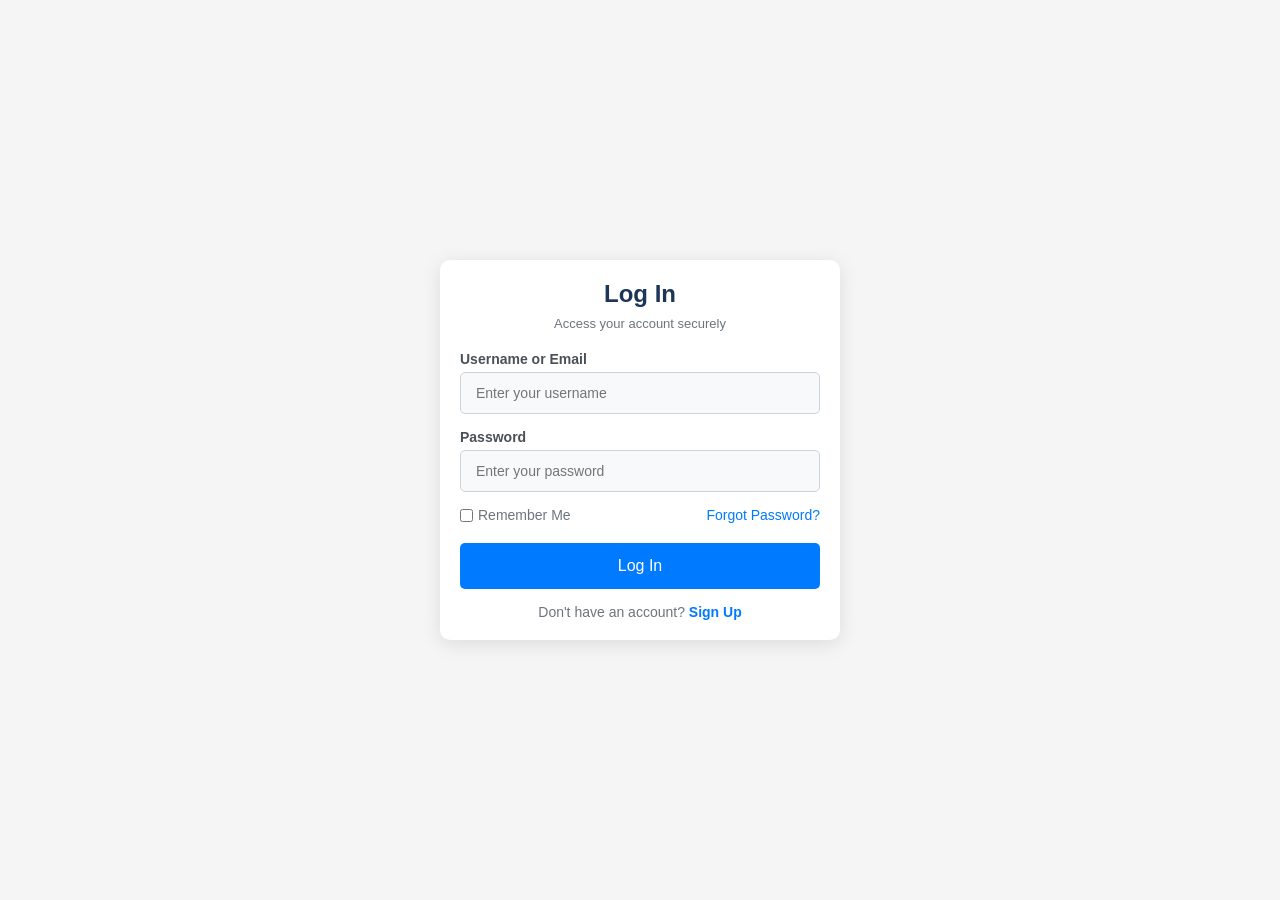
<file: login.html>
<!DOCTYPE html>
<html lang="en">
<head>
    <meta charset="UTF-8">
    <meta name="viewport" content="width=device-width, initial-scale=1.0">
    <title>Login - Professional Design</title>
    <link rel="stylesheet" href="login.css">
</head>
<body>
    <div class="login-wrapper">
        <div class="login-container">
            <h2 class="login-title">Log In</h2>
            <p class="login-subtitle">Access your account securely</p>
            <form class="login-form">
                <div class="input-group">
                    <label for="username">Username or Email</label>
                    <input type="text" id="username" name="username" placeholder="Enter your username" required>
                </div>
                <div class="input-group">
                    <label for="password">Password</label>
                    <input type="password" id="password" name="password" placeholder="Enter your password" required>
                </div>
                <div class="options">
                    <label class="remember-me">
                        <input type="checkbox" name="remember"> Remember Me
                    </label>
                    <a href="#" class="forgot-password">Forgot Password?</a>
                </div>
                <button type="submit" class="login-button">Log In</button>
            </form>
            <div class="signup-link">
                <p>Don't have an account? <a href="signup.html">Sign Up</a></p>
            </div>
        </div>
    </div>
</body>
</html>
</file>
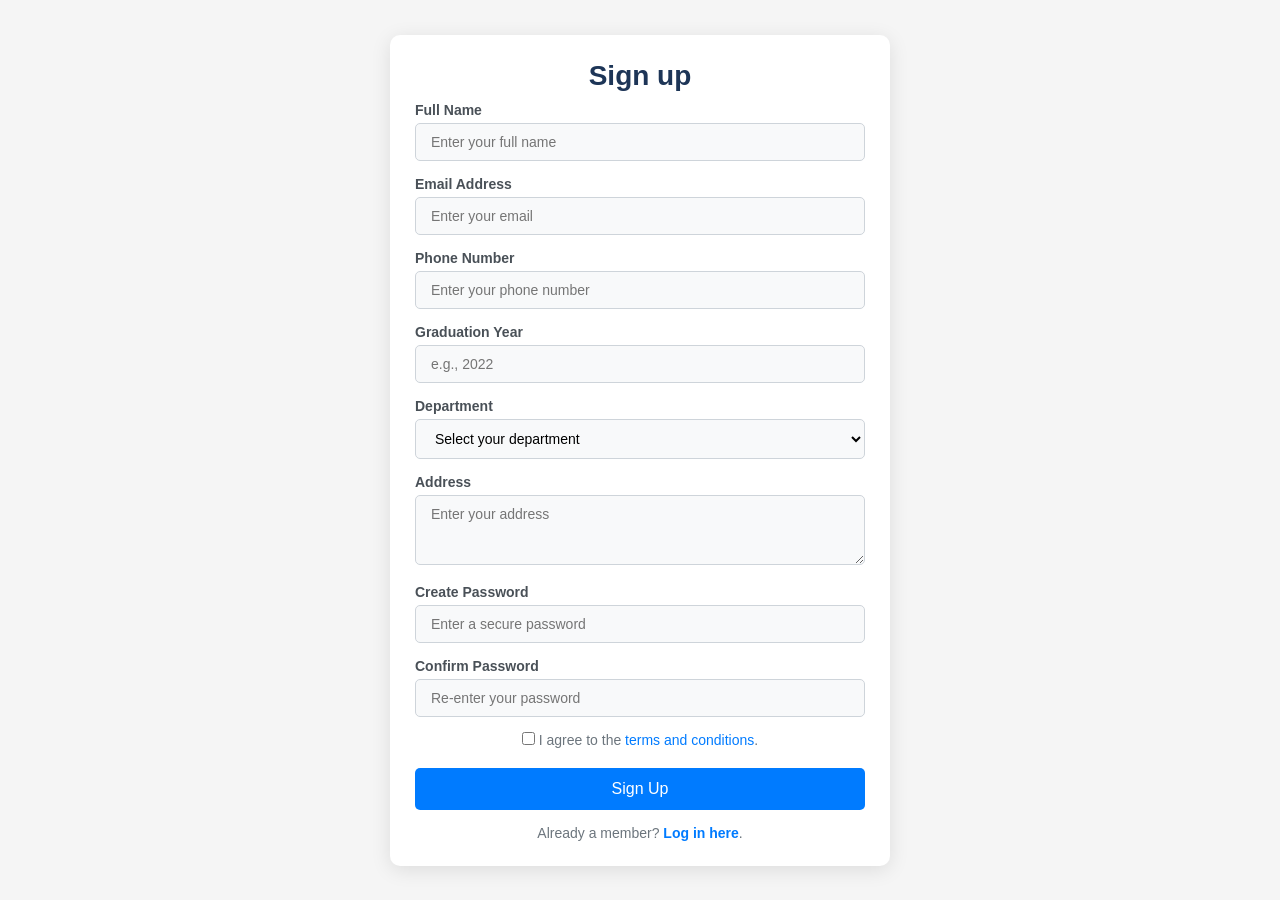
<file: signup.html>
<!DOCTYPE html>
<html lang="en">
<head>
    <meta charset="UTF-8">
    <meta name="viewport" content="width=device-width, initial-scale=1.0">
    <title>Alumni Signup</title>
    <link rel="stylesheet" href="signup.css">
</head>
<body>




  
    <div class="signup-wrapper">
        <h1 class="signup-title">Sign up</h1>
       
        <form>
            <div class="input-group">
                <label for="full-name">Full Name</label>
                <input type="text" id="full-name" name="full-name" placeholder="Enter your full name" required>
            </div>
            <div class="input-group">
                <label for="email">Email Address</label>
                <input type="email" id="email" name="email" placeholder="Enter your email" required>
            </div>
            <div class="input-group">
                <label for="phone">Phone Number</label>
                <input type="tel" id="phone" name="phone" placeholder="Enter your phone number" required>
            </div>
            <div class="input-group">
                <label for="graduation-year">Graduation Year</label>
                <input type="number" id="graduation-year" name="graduation-year" placeholder="e.g., 2022" required>
            </div>
            <div class="input-group">
                <label for="department">Department</label>
                <select id="department" name="department" required>
                    <option value="" disabled selected>Select your department</option>
                    <option value="it">Information Technology</option>
                    <option value="cse">Computer Science</option>
                    <option value="ece">Electronics and Communication</option>
                    <option value="mech">Mechanical Engineering</option>
                    <option value="civil">Civil Engineering</option>
                    <option value="other">Other</option>
                </select>
            </div>
            <div class="input-group">
                <label for="address">Address</label>
                <textarea id="address" name="address" placeholder="Enter your address" rows="3" required></textarea>
            </div>
            <div class="input-group">
                <label for="password">Create Password</label>
                <input type="password" id="password" name="password" placeholder="Enter a secure password" required>
            </div>
            <div class="input-group">
                <label for="confirm-password">Confirm Password</label>
                <input type="password" id="confirm-password" name="confirm-password" placeholder="Re-enter your password" required>
            </div>
            <div class="terms">
                <label>
                    <input type="checkbox" name="terms" required>
                    I agree to the <a href="terms.html">terms and conditions</a>.
                </label>
            </div>
            <button type="submit" class="signup-button">Sign Up</button>
            <p class="login-link">
                Already a member? <a href="login.html">Log in here</a>.
            </p>
        </form>
    </div>
</body>
</html>
</file>
<file: login.css>
/* General Reset */
* {
    margin: 0;
    padding: 0;
    box-sizing: border-box;
    font-family: 'Segoe UI', Tahoma, Geneva, Verdana, sans-serif;
}

/* Body Styling */
body {
    background-color: #f5f5f5; /* Light, neutral background */
    display: flex;
    justify-content: center;
    align-items: center;
    min-height: 100vh;
    color: #333;
    padding: 10px;
}

/* Login Wrapper */
.login-wrapper {
    width: 100%;
    max-width: 400px;
    padding: 20px;
    background-color: #ffffff; /* Clean white form background */
    border-radius: 10px;
    box-shadow: 0 4px 20px rgba(0, 0, 0, 0.1);
    text-align: center;
}

/* Title and Subtitle */
.login-title {
    font-size: 24px; /* Adjusted for smaller screens */
    font-weight: bold;
    margin-bottom: 8px;
    color: #1d3557; /* Dark navy for elegance */
}

.login-subtitle {
    font-size: 13px; /* Slightly smaller for compact layout */
    margin-bottom: 20px;
    color: #6c757d; /* Muted text for subtle guidance */
}

/* Input Group */
.input-group {
    margin-bottom: 15px;
    text-align: left;
    width: 100%;
}

.input-group label {
    display: block;
    margin-bottom: 5px;
    font-weight: bold;
    color: #495057; /* Medium gray for contrast */
    font-size: 14px;
}

.input-group input {
    width: 100%;
    padding: 12px 15px; /* Slightly larger for easier tapping */
    border: 1px solid #ced4da;
    border-radius: 5px;
    font-size: 14px;
    background-color: #f8f9fa; /* Subtle input background */
    transition: border-color 0.3s ease;
}

.input-group input:focus {
    border-color: #007bff; /* Highlight with blue focus */
    outline: none;
    background-color: #ffffff;
}

/* Options Section */
.options {
    display: flex;
    justify-content: space-between;
    align-items: center;
    font-size: 14px;
    margin-bottom: 20px;
    flex-wrap: wrap; /* Ensure wrapping on smaller screens */
    gap: 10px; /* Space between elements */
}

.options .remember-me {
    display: flex;
    align-items: center;
    color: #6c757d;
}

.options input[type="checkbox"] {
    margin-right: 5px;
}

.options .forgot-password {
    text-decoration: none;
    color: #007bff;
    font-weight: 500;
    transition: color 0.3s ease;
}

.options .forgot-password:hover {
    color: #0056b3;
}

/* Login Button */
.login-button {
    width: 100%;
    padding: 14px 0; /* Increased padding for better touch targets */
    background-color: #007bff;
    color: #ffffff;
    font-size: 16px;
    border: none;
    border-radius: 5px;
    cursor: pointer;
    transition: background-color 0.3s ease;
}

.login-button:hover {
    background-color: #0056b3;
}

/* Signup Link */
.signup-link {
    margin-top: 15px;
    font-size: 14px;
    color: #6c757d;
}

.signup-link a {
    color: #007bff;
    text-decoration: none;
    font-weight: bold;
    transition: color 0.3s ease;
}

.signup-link a:hover {
    color: #0056b3;
}

/* Responsive Design */
@media (max-width: 480px) {
    body {
        padding: 10px; /* Ensure spacing on small devices */
    }

    .login-wrapper {
        padding: 15px; /* Reduce padding for compact layout */
    }

    .login-title {
        font-size: 22px; /* Slightly smaller title for mobile */
    }

    .login-subtitle {
        font-size: 12px; /* Compact subtitle size */
    }

    .options {
        font-size: 13px; /* Adjusted size for clarity */
    }

    .login-button {
        padding: 12px 0; /* Compact yet comfortable button */
    }
}
</file>
<file: signup.css>
/* General Reset */
* {
  margin: 0;
  padding: 0;
  box-sizing: border-box;
  font-family: 'Segoe UI', Tahoma, Geneva, Verdana, sans-serif;
}

/* Body Styling */
body {
  background-color: #f5f5f5;
  display: flex;
  justify-content: center;
  align-items: center;
  min-height: 100vh;
  padding: 20px;
}

/* Signup Wrapper */
.signup-wrapper {
  width: 100%;
  max-width: 500px;
  padding: 25px;
  background-color: #ffffff;
  border-radius: 10px;
  box-shadow: 0 4px 20px rgba(0, 0, 0, 0.1);
  text-align: center;
}

/* Title and Subtitle */
.signup-title {
  font-size: 28px;
  font-weight: bold;
  margin-bottom: 10px;
  color: #1d3557;
}

.signup-subtitle {
  font-size: 16px;
  margin-bottom: 20px;
  color: #6c757d;
}

/* Input Group */
.input-group {
  margin-bottom: 15px;
  text-align: left;
}

.input-group label {
  display: block;
  margin-bottom: 5px;
  font-weight: bold;
  color: #495057;
  font-size: 14px;
}

.input-group input,
.input-group select,
.input-group textarea {
  width: 100%;
  padding: 10px 15px;
  border: 1px solid #ced4da;
  border-radius: 5px;
  font-size: 14px;
  background-color: #f8f9fa;
  transition: border-color 0.3s ease;
}

.input-group input:focus,
.input-group select:focus,
.input-group textarea:focus {
  border-color: #007bff;
  outline: none;
  background-color: #ffffff;
}

/* Terms and Conditions */
.terms {
  margin-bottom: 20px;
  font-size: 14px;
  color: #6c757d;
}

.terms a {
  color: #007bff;
  text-decoration: none;
}

.terms a:hover {
  text-decoration: underline;
}

/* Signup Button */
.signup-button {
  width: 100%;
  padding: 12px 0;
  background-color: #007bff;
  color: #ffffff;
  font-size: 16px;
  border: none;
  border-radius: 5px;
  cursor: pointer;
  transition: background-color 0.3s ease;
}

.signup-button:hover {
  background-color: #0056b3;
}

/* Login Link */
.login-link {
  margin-top: 15px;
  font-size: 14px;
  color: #6c757d;
}

.login-link a {
  color: #007bff;
  text-decoration: none;
  font-weight: bold;
  transition: color 0.3s ease;
}

.login-link a:hover {
  color: #0056b3;
}

/* Responsive Design */
@media (max-width: 480px) {
  .signup-wrapper {
      padding: 20px;
  }

  .signup-title {
      font-size: 24px;
  }

  .signup-subtitle {
      font-size: 14px;
  }

  .input-group label {
      font-size: 13px;
  }

  .signup-button {
      padding: 10px 0;
  }
}
</file>
